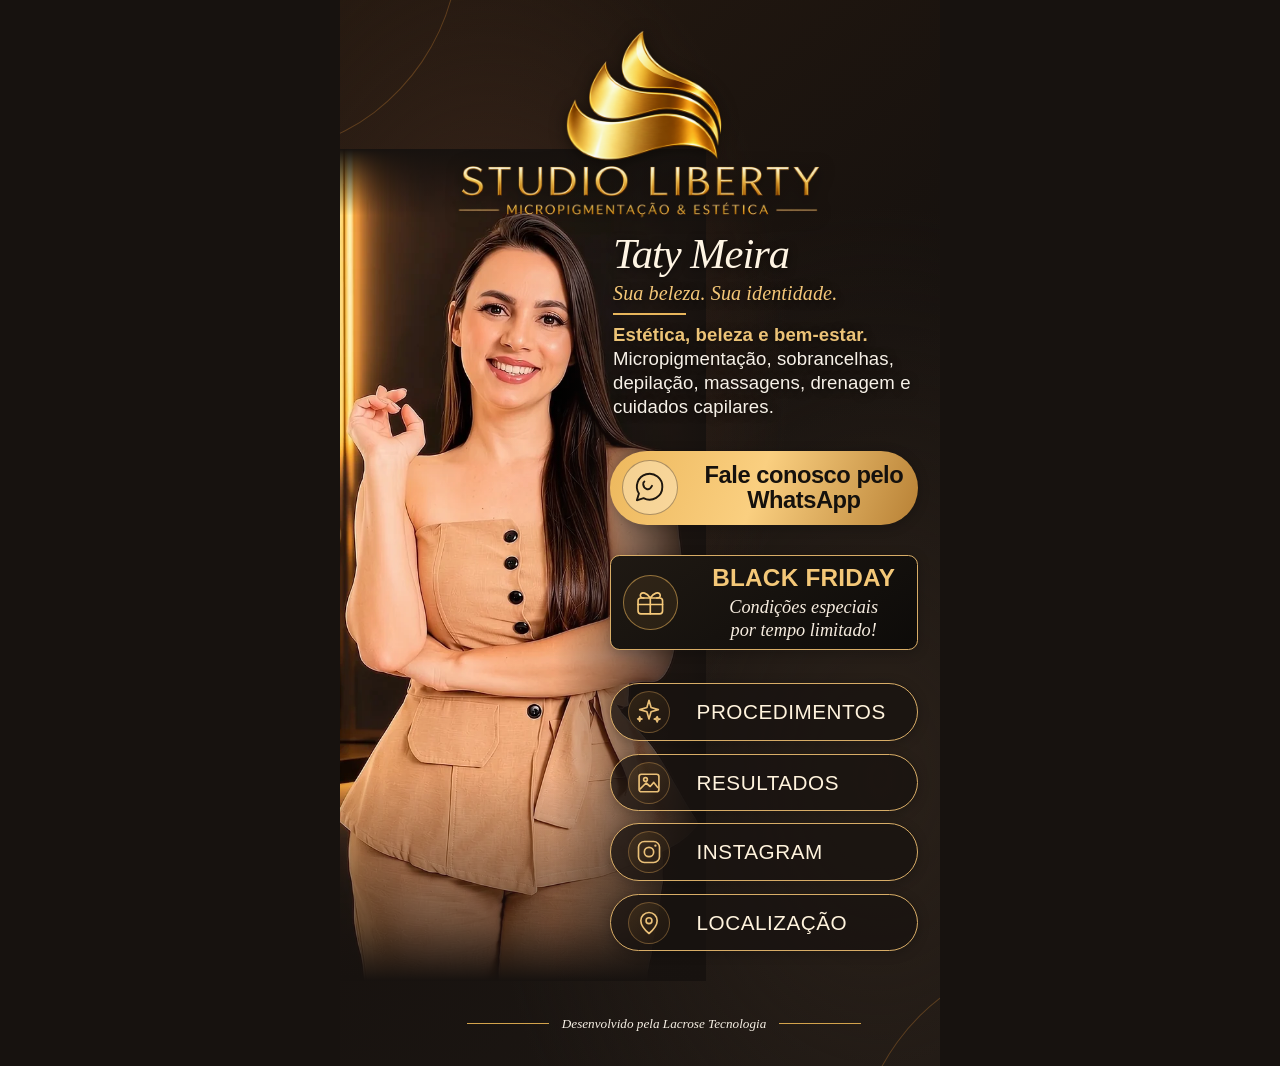
<file: index.html>
<!doctype html>
<html lang="pt-BR">
<head>
  <meta charset="utf-8">
  <meta name="viewport" content="width=device-width, initial-scale=1">
  <meta http-equiv="refresh" content="0; url=./card/">
  <title>Studio Liberty</title>
</head>
<body>
  <a href="./card/">Abrir o cartão do Studio Liberty</a>
</body>
</html>
</file>
